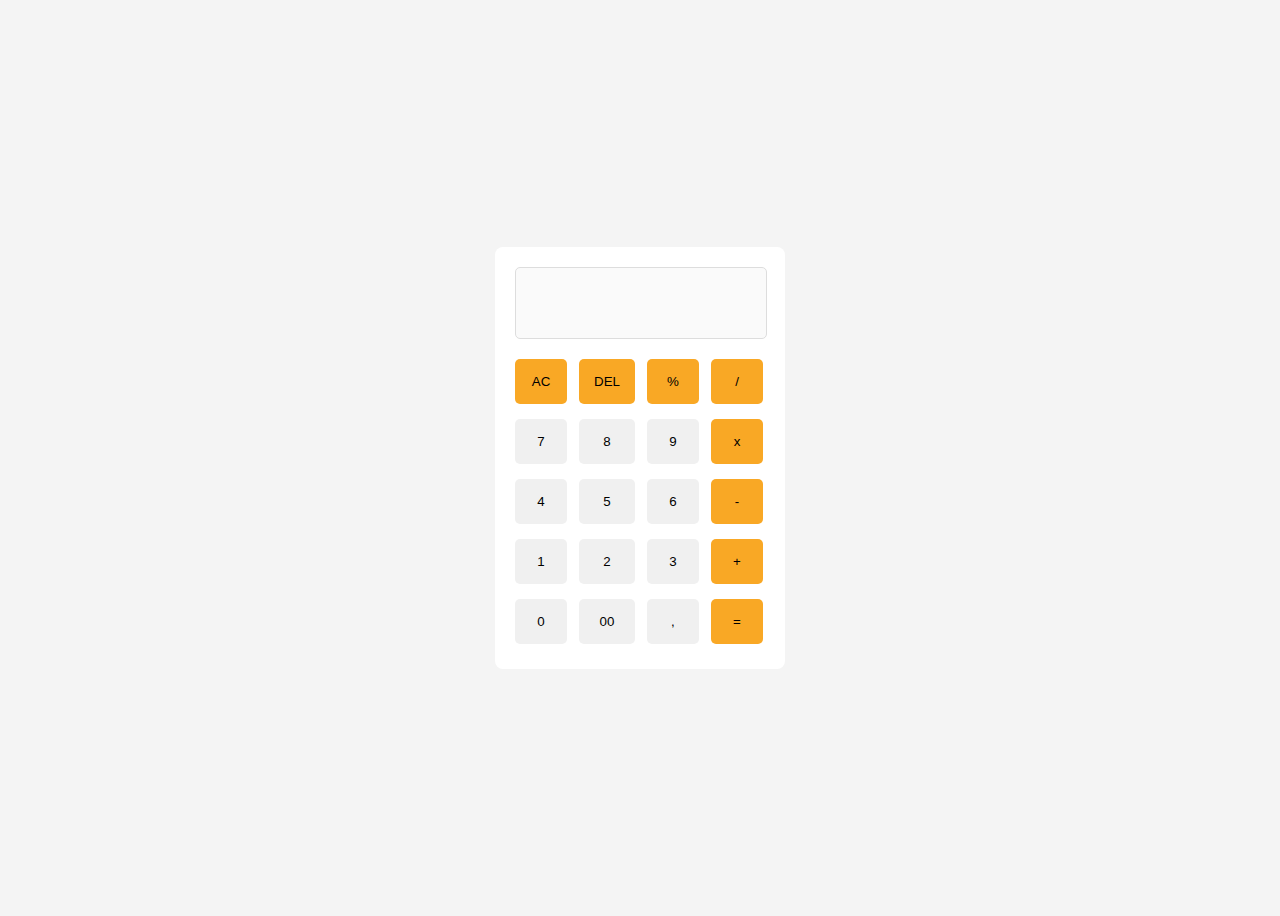
<file: index.html>
<!DOCTYPE html>
<html>
    <head>
        <title> Kalkulator </title>

        <link rel="stylesheet" href="style.css">
    </head>
    <body>
        <div class="container">
            <input type="text" id="display" disabled>
        
            <div class="button">
                <button id="clear" onclick="clearDisplay()">AC</button>
                <button id="operator" onclick="deleteLast()">DEL</button>
                <button id="operator" onclick="appendValue('%')">%</button>
                <button id="operator" onclick="appendValue('/')">/</button>

                <button id="btn" onclick="appendValue('7')">7</button>
                <button id="btn" onclick="appendValue('8')">8</button>
                <button id="btn" onclick="appendValue('9')">9</button>
                <button id="operator" onclick="appendValue('*')">x</button>

                <button id="btn" onclick="appendValue('4')">4</button>
                <button id="btn" onclick="appendValue('5')">5</button>
                <button id="btn" onclick="appendValue('6')">6</button>
                <button id="operator" onclick="appendValue('-')">-</button>

                <button id="btn" onclick="appendValue('1')">1</button>
                <button id="btn" onclick="appendValue('2')">2</button>
                <button id="btn" onclick="appendValue('3')">3</button>
                <button id="operator" onclick="appendValue('+')">+</button>
                
                <button id="btn" onclick="appendValue('0')">0</button>
                <button id="btn" onclick="appendValue('00')">00</button>
                <button id="btn" onclick="appendValue(',')">,</button>
                <button id="operator" onclick="calculate()">=</button>

                <script src="script.js"></script>
            </div>
        </div>
    </body>
</html>
</file>
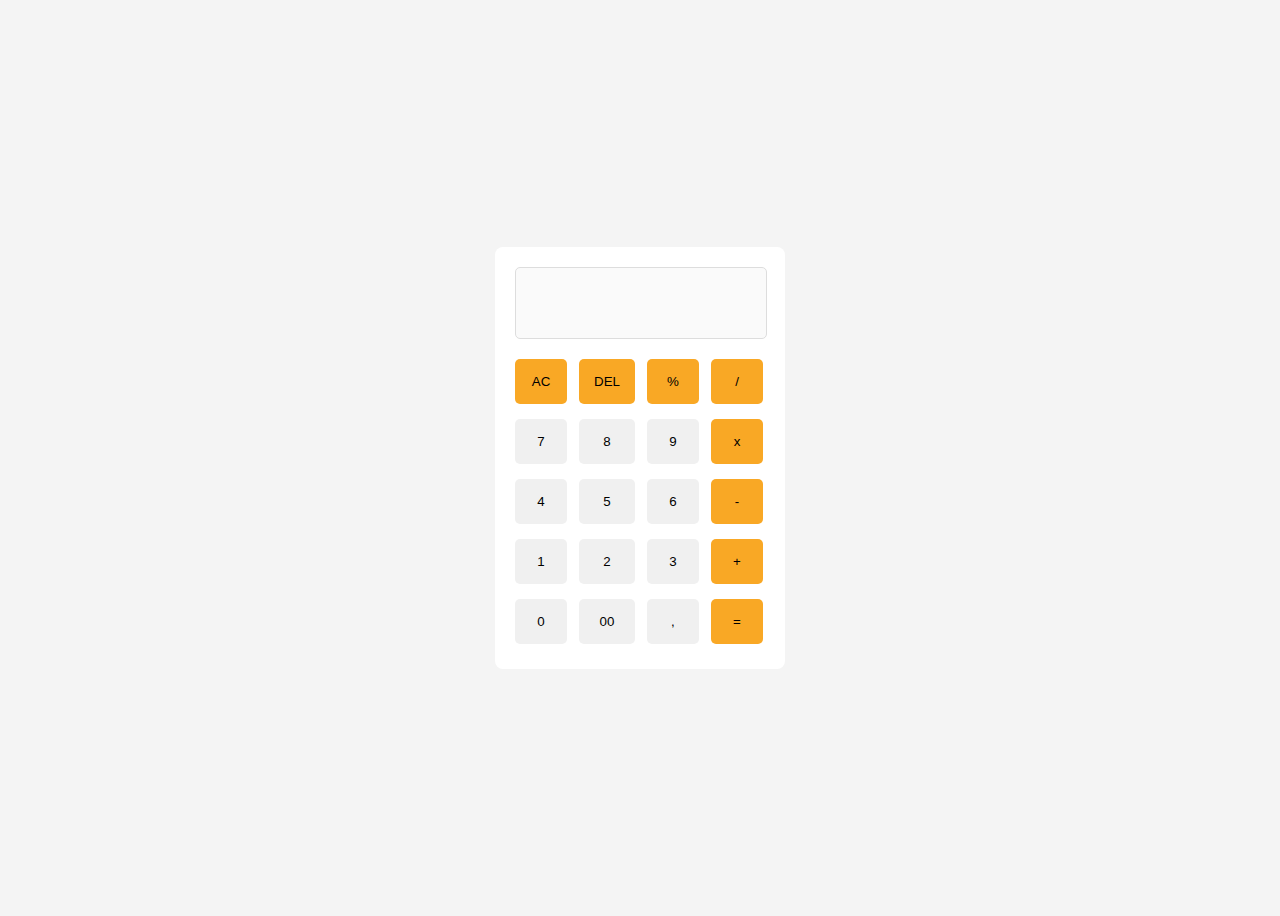
<file: Calculator.html>
<!DOCTYPE html>
<html>
    <head>
        <title> Kalkulator </title>

        <link rel="stylesheet" href="style.css">
    </head>
    <body>
        <div class="container">
            <input type="text" id="display" disabled>
        
            <div class="button">
                <button id="clear" onclick="clearDisplay()">AC</button>
                <button id="operator" onclick="deleteLast()">DEL</button>
                <button id="operator" onclick="appendValue('%')">%</button>
                <button id="operator" onclick="appendValue('/')">/</button>

                <button id="btn" onclick="appendValue('7')">7</button>
                <button id="btn" onclick="appendValue('8')">8</button>
                <button id="btn" onclick="appendValue('9')">9</button>
                <button id="operator" onclick="appendValue('*')">x</button>

                <button id="btn" onclick="appendValue('4')">4</button>
                <button id="btn" onclick="appendValue('5')">5</button>
                <button id="btn" onclick="appendValue('6')">6</button>
                <button id="operator" onclick="appendValue('-')">-</button>

                <button id="btn" onclick="appendValue('1')">1</button>
                <button id="btn" onclick="appendValue('2')">2</button>
                <button id="btn" onclick="appendValue('3')">3</button>
                <button id="operator" onclick="appendValue('+')">+</button>
                
                <button id="btn" onclick="appendValue('0')">0</button>
                <button id="btn" onclick="appendValue('00')">00</button>
                <button id="btn" onclick="appendValue(',')">,</button>
                <button id="operator" onclick="calculate()">=</button>

                <script src="script.js"></script>
            </div>
        </div>
    </body>
</html>
</file>
<file: style.css>
body {
    display: flex;
    justify-content: center;
    align-items: center;
    height: 100vh;
    background-color: #f4f4f4;
    font-family: Arial, Helvetica, sans-serif;
}
.container {
    width: 250px;
    background-color: #fff;
    border-radius: 8px;
    box-shadow: 0 0 10px(rgb(0, 0, 0.1));
    padding: 20px;
}
#display {
    width: 230px;
    height: 50px;
    margin-bottom: 20px;
    font-size: 24px;
    text-align: right;
    padding: 10px;
    border: 1px solid #ddd;
    border-radius: 5px;
}
.button {
    display: grid;
    grid-template-columns: repeat(4, 1fr);
    gap: 10px;
}
#btn {
    padding: 15px;
    margin-right: 2px;
    margin-bottom: 5px;
    border: none;
    border-radius: 5px;
    background-color: #f0f0f0;
    cursor: pointer;
}
#btn:active {
    background-color: #ddd;
}
#operator {
    padding: 15px;
    margin-right: 2px;
    margin-bottom: 5px;
    border: none;
    border-radius: 5px;
    background-color: #f9a825;
    cursor: pointer;
}
#operator:active {
    background-color: #e53935;
}
#clear {
    padding: 15px;
    margin-right: 2px;
    margin-bottom: 5px;
    border: none;
    border-radius: 5px;
    background-color: #f9a825;
    cursor: pointer;
}
#clear:active {
    background-color: #e53935;
}
</file>
